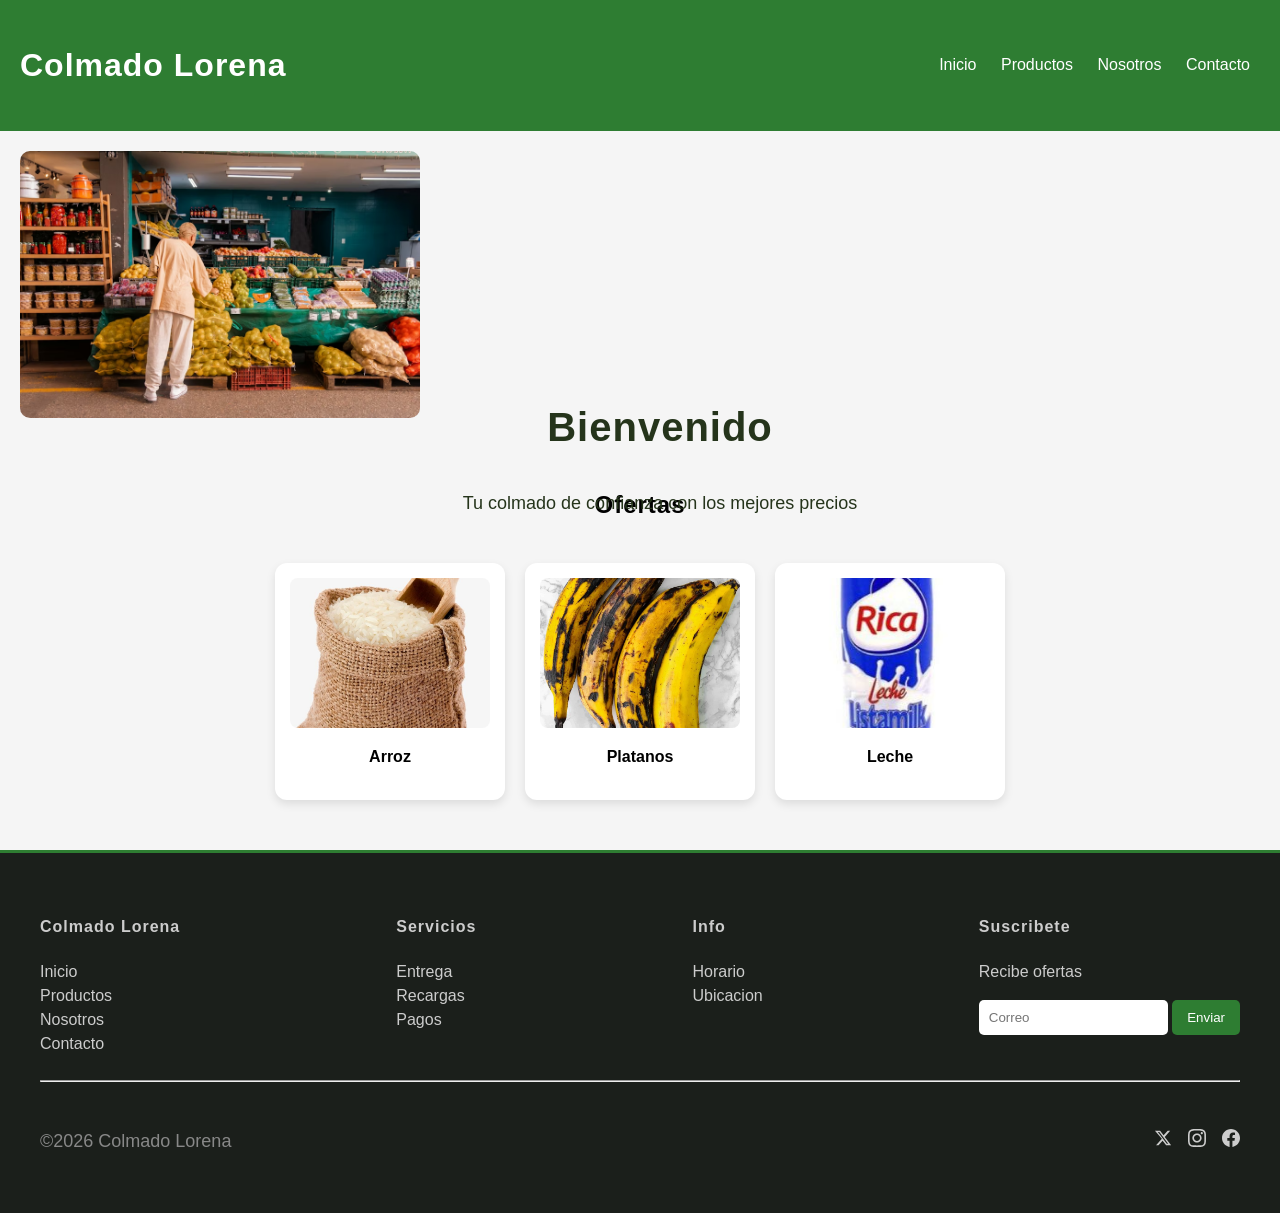
<file: index.html>
<!DOCTYPE html>
<html lang="es">
    <head>
        <meta charset="UTF-8">
        <meta name="viewport" content="width=device-width, initial-scale=1.0">
        <title>Colmado Lorena</title>
        <link rel="stylesheet" href="CSS/style.css">
    </head>
    <body>
      <!-- ENCABEZADO -->
      <header class="encabezado">
         <h1>Colmado Lorena</h1>
         <nav class="menu">
            <a href="index.html">Inicio</a>
            <a href="productos.html">Productos</a>
            <a href="nosotros.html">Nosotros</a>
            <a href="contacto.html">Contacto</a>
         </nav>
      </header>
      <!-- HERO -->
      <section class="hero">
         <!-- IMG -->
         <img src="imagenes/colmado.avif" alt="colmado">
         <div class="texto-hero">
            <h2>Bienvenido</h2>
            <p>Tu colmado de confianza con los mejores precios</p>
         </div>
      </section>
      <!-- PROMOCIONES -->
      <section class="promociones">
         <h2>Ofertas</h2>
         <div class="contenedor-productos">
            <div class="tarjeta">
               <img src="imagenes/producto1.jpeg" alt="Arroz">
               <p>Arroz</p>
            </div>
            <div class="tarjeta">
               <img src="imagenes/producto2.jpeg" alt="Platanos">
               <p>Platanos</p>
            </div>
            <div class="tarjeta">
               <img src="imagenes/producto3_leche.jpeg" alt="Leche">
               <p>Leche</p>
            </div>
         </div>
      </section>
      <!-- FOOTER -->
      <footer>
         <div class="footer-top">
            <div class="footer-section">
               <h4>Colmado Lorena</h4>
               <ul>
                  <li><a href="index.html">Inicio</a></li>
                  <li><a href="productos.html">Productos</a></li>
                  <li><a href="nosotros.html">Nosotros</a></li>
                  <li><a href="contacto.html">Contacto</a></li>
               </ul>
            </div>
            <div class="footer-section">
               <h4>Servicios</h4>
               <ul>
                  <li><a href="#">Entrega</a></li>
                  <li><a href="#">Recargas</a></li>
                  <li><a href="#">Pagos</a></li>
               </ul>
            </div>
            <div class="footer-section">
               <h4>Info</h4>
               <ul>
                  <li><a href="#">Horario</a></li>
                  <li><a href="#">Ubicacion</a></li>
               </ul>
            </div>
            <div class="footer-newsletter">
               <h4>Suscribete</h4>
               <p>Recibe ofertas</p>
               <div class="newsletter-form">
                  <input type="email" placeholder="Correo">
                  <button>Enviar</button>
               </div>
            </div>
        </div>
        <hr>
                <div class="footer-bottom">
            <p>©2026 Colmado Lorena</p>

            <div class="social-icons">

                <!-- Twitter/X -->
                <a href="https://x.com/" target="_blank">
                    <svg viewBox="0 0 24 24" xmlns="http://www.w3.org/2000/svg">
                        <path d="M18.244 2.25h3.308l-7.227 8.26 8.502 11.24H16.17l-4.714-6.231-5.401 6.231H2.744l7.73-8.835L1.254 2.25H8.08l4.713 6.231zm-1.161 17.52h1.833L7.084 4.126H5.117z"/>
                    </svg>
                </a>
                
                <!-- Instagram -->
                <a href="https://www.instagram.com/" target="_blank">
                    <svg viewBox="0 0 24 24" xmlns="http://www.w3.org/2000/svg">
                        <path d="M12 2.163c3.204 0 3.584.012 4.85.07 3.252.148 4.771 1.691 4.919 4.919.058 1.265.069 1.645.069 4.849 0 3.205-.012 3.584-.069 4.849-.149 3.225-1.664 4.771-4.919 4.919-1.266.058-1.644.07-4.85.07-3.204 0-3.584-.012-4.849-.07-3.26-.149-4.771-1.699-4.919-4.92-.058-1.265-.07-1.644-.07-4.849 0-3.204.013-3.583.07-4.849.149-3.227 1.664-4.771 4.919-4.919 1.266-.057 1.645-.069 4.849-.069zm0-2.163c-3.259 0-3.667.014-4.947.072-4.358.2-6.78 2.618-6.98 6.98-.059 1.281-.073 1.689-.073 4.948 0 3.259.014 3.668.072 4.948.2 4.358 2.618 6.78 6.98 6.98 1.281.058 1.689.072 4.948.072 3.259 0 3.668-.014 4.948-.072 4.354-.2 6.782-2.618 6.979-6.98.059-1.28.073-1.689.073-4.948 0-3.259-.014-3.667-.072-4.947-.196-4.354-2.617-6.78-6.979-6.98-1.281-.059-1.69-.073-4.949-.073zm0 5.838c-3.403 0-6.162 2.759-6.162 6.162s2.759 6.163 6.162 6.163 6.162-2.759 6.162-6.163c0-3.403-2.759-6.162-6.162-6.162zm0 10.162c-2.209 0-4-1.79-4-4 0-2.209 1.791-4 4-4s4 1.791 4 4c0 2.21-1.791 4-4 4zm6.406-11.845c-.796 0-1.441.645-1.441 1.44s.645 1.44 1.441 1.44c.795 0 1.439-.645 1.439-1.44s-.644-1.44-1.439-1.44z"/>
                    </svg>
                </a>
                
                <!-- Facebook -->
                <a href="https://www.facebook.com/" target="_blank">
                    <svg viewBox="0 0 24 24" xmlns="http://www.w3.org/2000/svg">
                        <path d="M24 12.073c0-6.627-5.373-12-12-12s-12 5.373-12 12c0 5.99 4.388 10.954 10.125 11.854v-8.385H7.078v-3.47h3.047V9.43c0-3.007 1.792-4.669 4.533-4.669 1.312 0 2.686.235 2.686.235v2.953H15.83c-1.491 0-1.956.925-1.956 1.874v2.25h3.328l-.532 3.47h-2.796v8.385C19.612 23.027 24 18.062 24 12.073z"/>
                    </svg>
                </a>
            </div>
        </div>
      </footer>
   </body>
</html>
</file>
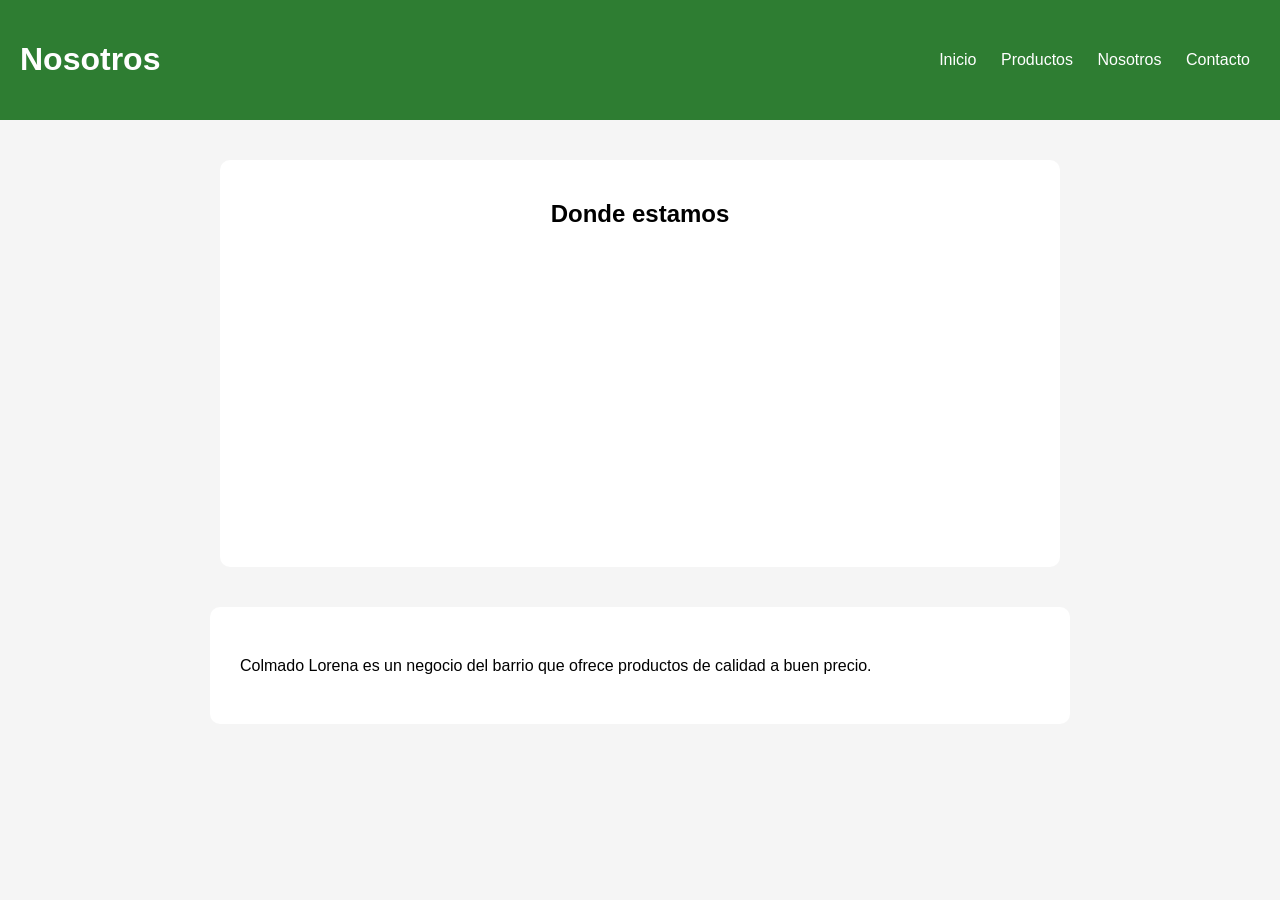
<file: nosotros.html>
<!DOCTYPE html>
<html lang="es">

<head>
    <meta charset="UTF-8">
    <title>Nosotros</title>
    <link rel="stylesheet" href="CSS/nosotros.css">
</head>

<body>
    
    <header class="encabezado">
        <h1>Nosotros</h1>
        
        <nav class="menu">
            <a href="index.html">Inicio</a>
            <a href="productos.html">Productos</a>
            <a href="nosotros.html">Nosotros</a>
            <a href="contacto.html">Contacto</a>
        </nav>
    </header>
<!-- SECCION MAPA -->
<section class="mapa">
    <h2>Donde estamos</h2>

    <!-- MAPA DE GOOGLE -->
    <iframe 
        src="https://www.google.com/maps?q=Santo+Domingo&output=embed"
        loading="lazy">
    </iframe>
</section>

<section class="nosotros">
<p>Colmado Lorena es un negocio del barrio que ofrece productos de calidad a buen precio.</p>
</section>

</body>
</html>
</file>
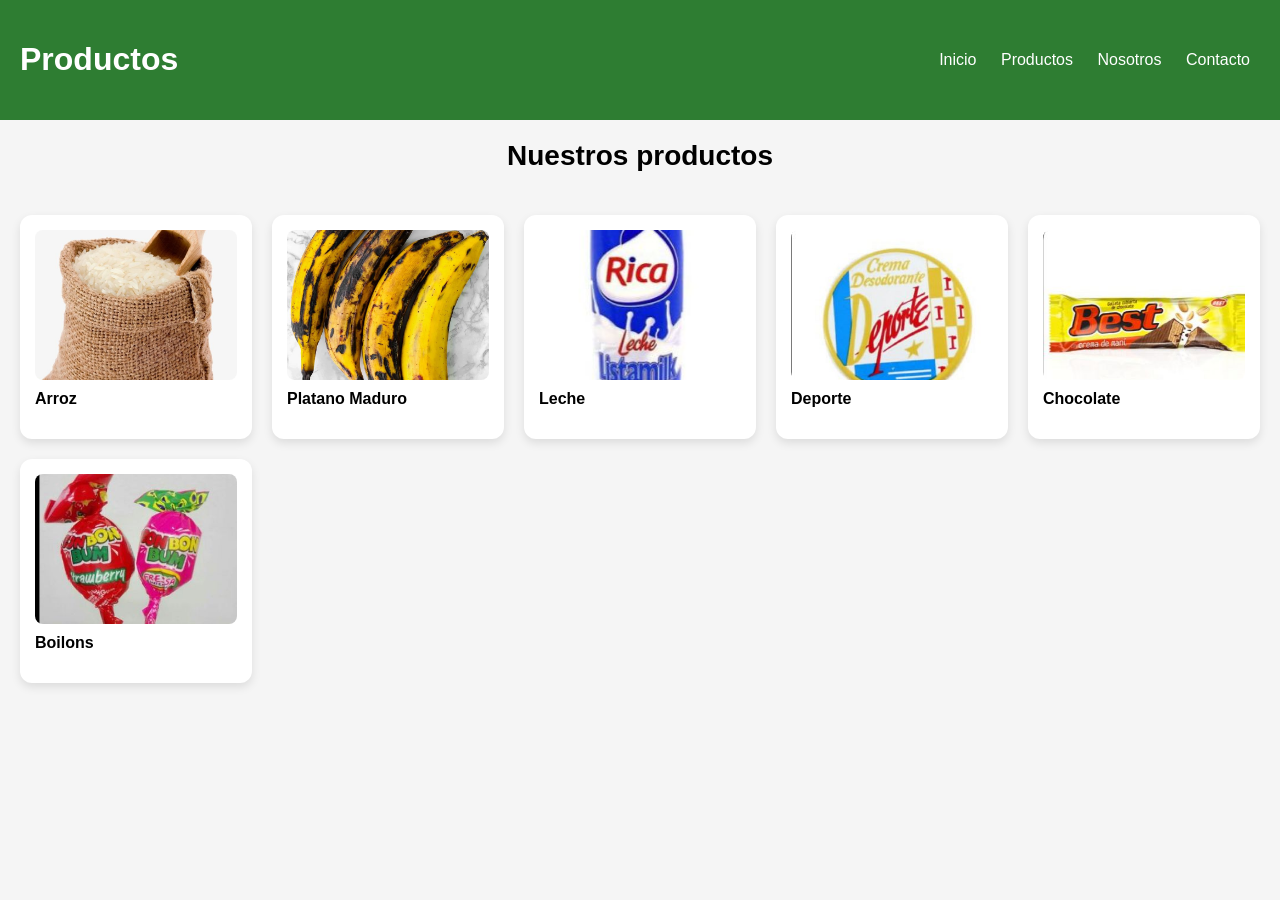
<file: productos.html>
<!doctype html>
<html lang="es">
<head>
    <meta charset="UTF-8" />
    <title>Productos</title>
    <link rel="stylesheet" href="CSS/productos.css"/>
</head>

<body>

    <header class="encabezado">
        <h1>Productos</h1>
        
        <nav class="menu">
            <a href="index.html">Inicio</a>
            <a href="productos.html">Productos</a>
            <a href="nosotros.html">Nosotros</a>
            <a href="contacto.html">Contacto</a>
        </nav>
    </header>

    <h2 class="titulo">Nuestros productos</h2>

    <div class="grid-productos">

  <div class="tarjeta">
    <img src="imagenes/producto1.jpeg" alt="Arroz">
    <p>Arroz</p>
  </div>

  <div class="tarjeta">
    <img src="imagenes/producto2.jpeg" alt="Platano">
    <p>Platano Maduro</p>
  </div>

  <div class="tarjeta">
    <img src="imagenes/producto3_leche.jpeg" alt="Leche">
    <p>Leche</p>
  </div>

  <div class="tarjeta">
    <img src="imagenes/producto4_deporte.jpeg" alt="Deporte">
    <p>Deporte</p>
  </div>

  <div class="tarjeta">
    <img src="imagenes/producto5_chocolate.jpeg" alt="Chocolate">
    <p>Chocolate</p>
  </div>

  <div class="tarjeta">
    <img src="imagenes/producto6_bolons.jpeg" alt="Boilons">
    <p>Boilons</p>
  </div>

</div>
   
  </body>
</html>
</file>
<file: CSS/style.css>
body{
margin:0;
background:#f5f5f5;
font-family: 'Segoe UI', Tahoma, sans-serif;
line-height: 1.5;
}

/* HEADER */
.encabezado{
background:#2e7d32;
color:white;
padding:20px;
display:flex;
justify-content:space-between;
align-items:center;
}

/* MENU */
.menu a{
color:white;
margin:10px;
text-decoration:none;
position:relative;
}

/* TITULOS */
h1, h2, h4{
    letter-spacing: 1px;
}

/* LINEA ANIMADA */
.menu a::after{
content:"";
position:absolute;
width:0%;
height:2px;
background:white;
left:0;
bottom:-5px;
transition:0.3s;
}

.menu a:hover::after{
width:100%;
}

/* HERO */
.hero{
display:flex;
padding:20px;
gap:20px;
align-items:center;
}

.hero img{
width:400px;
border-radius:10px;
transition:0.3s;
}

.hero img:hover{
transform:scale(1.05);
}

/* TEXTO HERO */
.texto-hero{
    position:absolute;
    color:rgb(37, 52, 27);
    text-align:center;
    width:100%;
    top:50%;
    transform:translateY(-50%);
}

.texto-hero h2{
    font-size:40px;
}

.texto-hero p{
    font-size:18px;
}

/* PRODUCTOS */
.contenedor-productos{
display:flex;
gap:20px;
padding:20px;
justify-content:center;
flex-wrap:wrap;
}

/* SECCION PROMOCIONES */
.promociones{
    text-align:center;
    padding:30px;
}

/* TARJETAS */
.tarjeta{
    background:white;
    padding:15px;
    border-radius:12px;
    text-align:center;
    width:200px;
    transition:0.3s;
    box-shadow:0 4px 10px rgba(0,0,0,0.1);
}
.tarjeta p{
    margin-top:10px;
    font-weight:bold;
}

.tarjeta:hover{
 transform:translateY(-8px) scale(1.03);
box-shadow:0 8px 20px rgba(0,0,0,0.2);
}

/* IMAGENES */
.tarjeta img{
width:100%;
height:150px;
object-fit:cover;
border-radius:8px;
}

/* FOOTER */
footer{
background:#1b1f1b;
color:#ccc;
padding:40px;
}

.footer-top{
display:flex;
flex-wrap:wrap;
justify-content:space-between;
gap:20px;
}

.footer-section ul{
list-style:none;
padding:0;
}

.footer-section a{
color:#ccc;
text-decoration:none;
transition:0.3s;
}

.footer-section a:hover{
color:#2e7d32;
}

/* BOTONES (NEWSLETTER) */
.newsletter-form button{
    background:#2e7d32;
    color:white;
    border:none;
    padding:10px 15px;
    border-radius:5px;
    cursor:pointer;
    transition:0.3s;
}

.newsletter-form button:hover{
    background:#1b5e20;
}

/* INPUT */
.newsletter-form input{
    padding:10px;
    border-radius:5px;
    border:none;
    outline:none;
}

/* ICONOS */
.social-icons svg{
    width:20px;
    height:20px;
    fill:#ccc;
    transition:0.3s;
}

.social-icons a:hover svg{
    fill:#2e7d32;
    transform:scale(1.2);
}

/* FOOTER BOTTOM */
/* Seccion inferior*/
.footer-bottom {
    display: flex;
    justify-content: space-between;
    align-items: center;
    flex-wrap: wrap;
    padding-top: 20px;
    gap: 10px;
}

.footer-bottom p {
    font-size: 18px;
    color: #888888;
}

footer{
    border-top:3px solid #2e7d32;
}

/* RESPONSIVE */
@media (max-width:768px){

.encabezado{
flex-direction:column;
text-align:center;
}

.hero{
flex-direction:column;
}

.hero img{
width:100%;
}

}

/* Iconos de redes sociales */
.social-icons {
    display: flex;
    flex-direction: row;
    gap: 16px;
    align-items: center;
}

.social-icons a {
    color: #cccccc;
    text-decoration: none;
}

.social-icons svg {
    width: 18px;
    height: 18px;
    fill: #cccccc;
}
</file>
<file: CSS/nosotros.css>
/* GENERAL */
body{
font-family: Arial;
margin:0;
background:#f5f5f5;
}

/* HEADER */
.encabezado{
background:#2e7d32;
color:white;
padding:20px;
display:flex;
justify-content:space-between;
align-items:center;
}

/* MENU */
.menu a{
color:white;
margin:10px;
text-decoration:none;
position:relative;
}

/* EFECTO LINEA */
.menu a::after{
content:"";
position:absolute;
width:0%;
height:2px;
background:white;
left:0;
bottom:-5px;
transition:0.3s;
}

.menu a:hover::after{
width:100%;
}

/* SECCION NOSOTROS */
.nosotros{
max-width:800px;
margin:40px auto;
background:white;
padding:30px;
border-radius:10px;
transition:0.3s;
}

/* EFECTO SUAVE */
.nosotros:hover{
box-shadow:0 8px 20px rgba(0,0,0,0.2);
}

/* TITULO */
.nosotros h2{
margin-bottom:15px;
}

/* TEXTO */
.nosotros p{
line-height:1.6;
}

/* IMAGEN CONTROLADA */
.nosotros img{
width:100%;
height:300px;
object-fit:cover;
margin-top:20px;
border-radius:10px;
transition:0.3s;
}

.nosotros img:hover{
transform:scale(1.03);
}

/* FOOTER */
footer{
background:#1b1f1b;
color:#ccc;
padding:40px;
}

/* PARTE SUPERIOR */
.footer-top{
display:flex;
flex-wrap:wrap;
justify-content:space-between;
gap:20px;
}

/* SECCIONES */
.footer-section{
min-width:150px;
}

.footer-section h4{
color:white;
margin-bottom:10px;
}

.footer-section ul{
list-style:none;
padding:0;
}

.footer-section ul li{
margin-bottom:5px;
}

.footer-section ul li a{
color:#ccc;
text-decoration:none;
transition:0.3s;
}

.footer-section ul li a:hover{
color:#2e7d32;
padding-left:5px;
}

/* FORMULARIO FOOTER */
.formulario-footer{
display:flex;
flex-direction:column;
gap:8px;
margin-top:10px;
}

/* INPUT Y TEXTAREA */
.formulario-footer input,
.formulario-footer textarea{
padding:8px;
border:none;
border-radius:5px;
}

/* BOTON */
.formulario-footer button{
background:#2e7d32;
color:white;
border:none;
padding:8px;
cursor:pointer;
transition:0.3s;
}

.formulario-footer button:hover{
background:#1b5e20;
transform:scale(1.05);
}

/* PARTE INFERIOR */
.footer-bottom{
margin-top:30px;
border-top:1px solid #444;
padding-top:10px;
text-align:center;
}

/* RESPONSIVE */
@media (max-width:768px){

.encabezado{
flex-direction:column;
text-align:center;
}

.nosotros{
margin:20px;
padding:20px;
}

.nosotros img{
height:200px;
}

.footer-top{
flex-direction:column;
align-items:center;
text-align:center;
}

}
/* SECCION MAPA */
.mapa{
max-width:800px;
margin:40px auto;
background:white;
padding:20px;
border-radius:10px;
text-align:center;
}

/* TITULO */
.mapa h2{
margin-bottom:15px;
}

/* MAPA */
.mapa iframe{
width:100%;
height:300px;
border:none;
border-radius:10px;
transition:0.3s;
}

/* EFECTO */
.mapa iframe:hover{
transform:scale(1.02);
}
</file>
<file: CSS/productos.css>
body{
font-family: Arial;
margin:0;
background:#f5f5f5;
}
.titulo{
    text-align:center;
    margin-top:20px;
    font-size:28px;
}

/* HEADER */
.encabezado{
background:#2e7d32;
color:white;
padding:20px;
display:flex;
justify-content:space-between;
align-items:center;
}

/* MENU */
.menu a{
color:white;
margin:10px;
text-decoration:none;
position:relative;
}

/* LINEA ANIMADA */
.menu a::after{
content:"";
position:absolute;
width:0%;
height:2px;
background:white;
left:0;
bottom:-5px;
transition:0.3s;
}

.menu a:hover::after{
width:100%;
}

/* GRID PRODUCTOS */
.grid-productos{
display:grid;
grid-template-columns:repeat(auto-fit,minmax(200px,1fr));
gap:20px;
padding:20px;
}

/* TARJETAS */
.tarjeta{
    background:white;
    padding:15px;
    border-radius:12px;
    transition:0.3s;
    box-shadow:0 4px 10px rgba(0,0,0,0.1);
}

/* EFECTO HOVER */
.tarjeta:hover{
transform:translateY(-5px);
box-shadow:0 8px 20px rgba(0,0,0,0.2);
}

/* IMAGENES  */
.tarjeta img{
width:100%;
height:150px;
object-fit:cover;
border-radius:8px;
display:block;
}

/* TEXTO */
.tarjeta p{
margin-top:10px;
font-weight:bold;
}

/* FOOTER */
footer{
background:#1b1f1b;
color:#ccc;
padding:40px;
}

.footer-top{
display:flex;
flex-wrap:wrap;
justify-content:space-between;
gap:20px;
}

.footer-section ul{
list-style:none;
padding:0;
}

.footer-section a{
color:#ccc;
text-decoration:none;
transition:0.3s;
}

.footer-section a:hover{
color:#2e7d32;
}

/* FORMULARIO FOOTER */
.formulario-footer{
display:flex;
flex-direction:column;
gap:8px;
margin-top:10px;
}

.formulario-footer input,
.formulario-footer textarea{
padding:8px;
border:none;
border-radius:5px;
}

/* BOTON */
.formulario-footer button{
background:#2e7d32;
color:white;
border:none;
padding:8px;
cursor:pointer;
transition:0.3s;
}

.formulario-footer button:hover{
background:#1b5e20;
transform:scale(1.05);
}

/* FOOTER BOTTOM */
.footer-bottom{
margin-top:20px;
border-top:1px solid #444;
padding-top:10px;
text-align:center;
}

/* RESPONSIVE */
@media (max-width:768px){

.encabezado{
flex-direction:column;
text-align:center;
}

.grid-productos{
grid-template-columns:1fr;
}

.footer-top{
flex-direction:column;
align-items:center;
text-align:center;
}

}
</file>
